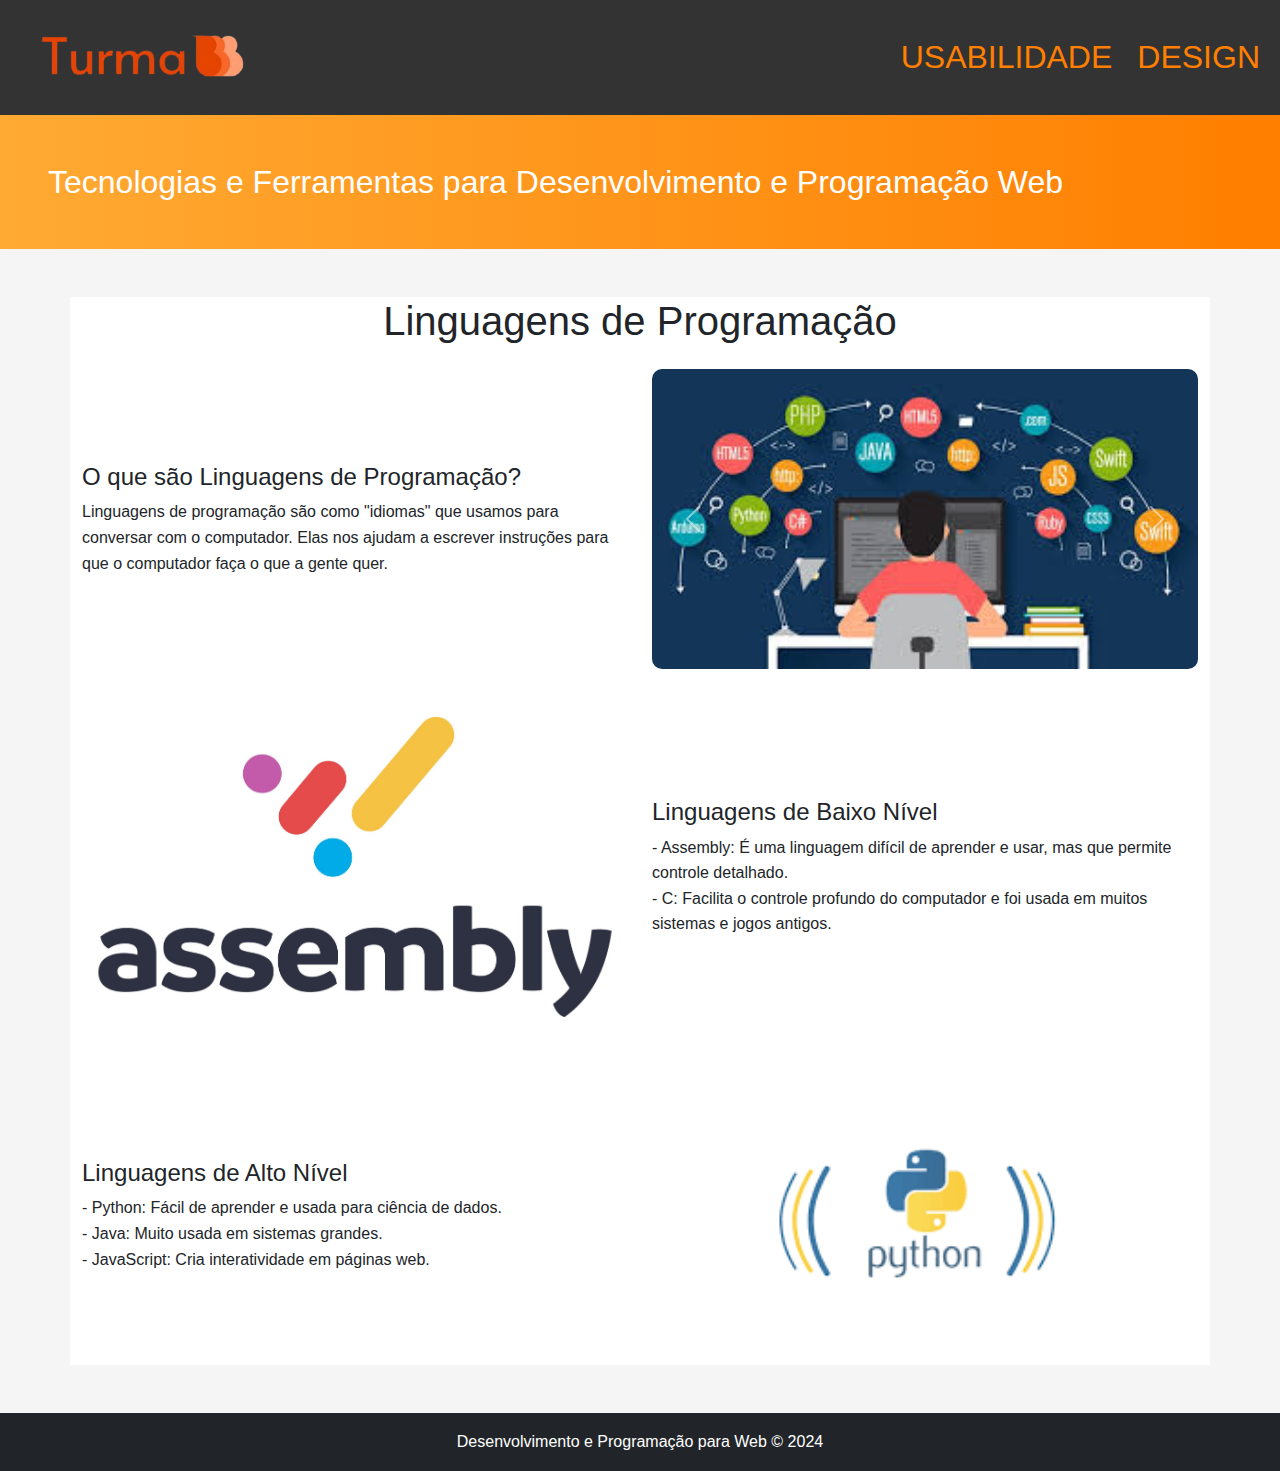
<file: index.html>
<!DOCTYPE html>
<html lang="pt-BR">
<head>
    <meta charset="UTF-8">
    <meta name="viewport" content="width=device-width, initial-scale=1.0">
    <title>Tecnologia</title>
    <link href="https://cdn.jsdelivr.net/npm/bootstrap@5.3.2/dist/css/bootstrap.min.css" rel="stylesheet">
    <link rel="stylesheet" href="css.css">
</head>
<body>
     <!-- as class que estao com um nome diferente sao por causa do boostrap (os comandos de modificaçao boostrap sao muitos estranhos) baixado/linkado-->
    <header >
        <div class="logo">
            <img src="img/turmaB.png" alt="turmaB" >
        </div>
        <nav>
            <ul class="nav">
                <li class="nav-item" ><a class="COR" href="UbarraA.html">USABILIDADE</a></li>
                <li class="nav-item"><a class="COR" href="design.html">DESIGN</a></li>
            </ul>
        </nav>
    </header>

    <section class="hero bg-warning text-white text-center p-5 bg-white">
        <h2>Tecnologias e Ferramentas para Desenvolvimento e Programação Web</h2>
    </section>
    <section class="container my-5 w-100 bg-white">
        <h1 class="text-center mb-4">Linguagens de Programação</h1>

        <div class="row align-items-center mb-5">
            <div class="col-md-6" >
                <h4>O que são Linguagens de Programação?</h4>
                <p>
                    Linguagens de programação são como "idiomas" que usamos para conversar com o computador. Elas nos ajudam a escrever instruções para que o computador faça o que a gente quer.
                </p>
            </div>

            <div class="col-md-6">
                <div id="carousel1" class="carousel slide" data-bs-ride="carousel">
                    <div class="carousel-inner">
                        <div class="carousel-item active">
                            <img src="img/mlkNoPC.png" class="d-block w-100" alt="Imagem 1" >
                        </div>
                        <div class="carousel-item">
                            <img src="img/TodasLinguagens.png" class="d-block w-100" alt="Imagem 2">
                        </div> 
                    </div>


                    <button class="carousel-control-prev" type="button" data-bs-target="#carousel1" data-bs-slide="prev">
                        <span class="carousel-control-prev-icon"></span>
                    </button>

                    <button class="carousel-control-next" type="button" data-bs-target="#carousel1" data-bs-slide="next">
                        <span class="carousel-control-next-icon"></span>
                    </button>
                </div>
            </div>
        </div>

        <div class="row align-items-center mb-5">
            <div class="col-md-6 order-md-2">
                <h4>Linguagens de Baixo Nível</h4>
                <p>
                    - Assembly: É uma linguagem difícil de aprender e usar, mas que permite controle detalhado. <br>
                    - C: Facilita o controle profundo do computador e foi usada em muitos sistemas e jogos antigos.
                </p>
            </div>
            <div class="col-md-6 order-md-1">
                <div id="carousel2" class="carousel slide" data-bs-ride="carousel">
                    <div class="carousel-inner">
                        <div class="carousel-item active">
                            <img src="img/Assembly_Full_color_Logo.png" class="d-block w-100" alt="Imagem 1">
                        </div>
                        <div class="carousel-item">
                            <img src="img/C.png" class="d-block w-100" alt="Imagem 2">
                        </div>
                    </div>
                    <button class="carousel-control-prev" type="button" data-bs-target="#carousel2" data-bs-slide="prev">
                        <span class="carousel-control-prev-icon"></span>
                    </button>
                    <button class="carousel-control-next" type="button" data-bs-target="#carousel2" data-bs-slide="next">
                        <span class="carousel-control-next-icon"></span>
                    </button>
                </div>
            </div>
        </div>

        <div class="row align-items-center mb-5">
            <div class="col-md-6">
                <h4>Linguagens de Alto Nível</h4>
                <p>
                    - Python: Fácil de aprender e usada para ciência de dados. <br>
                    - Java: Muito usada em sistemas grandes. <br>
                    - JavaScript: Cria interatividade em páginas web.
                </p>
            </div>
            <div class="col-md-6">
                <div id="carousel3" class="carousel slide" data-bs-ride="carousel">
                    <div class="carousel-inner">
                        <div class="carousel-item active">
                            <img src="img/pythonTentativa1000.png" class="d-block w-100" alt="Imagem 1">
                        </div>
                        <div class="carousel-item">
                            <img src="img/JS.png" class="d-block w-100" alt="Imagem 2">
                        </div>
                        <div class="carousel-item">
                            <img src="img/JAVA.png" class="d-block w-100" alt="Imagem 3">
                        </div>
                    </div>
                    <button class="carousel-control-prev" type="button" data-bs-target="#carousel3" data-bs-slide="prev">
                        <span class="carousel-control-prev-icon"></span>
                    </button>
                    <button class="carousel-control-next" type="button" data-bs-target="#carousel3" data-bs-slide="next">
                        <span class="carousel-control-next-icon"></span>
                    </button>
                </div>
            </div>
        </div>
    </section>




    <footer class="bg-dark text-center text-white p-3">
        <p>Desenvolvimento e Programação para Web © 2024</p>
    </footer>

    <!-- Scripts Bootstrap -->
    <script src="https://cdn.jsdelivr.net/npm/bootstrap@5.3.2/dist/js/bootstrap.bundle.min.js"></script>
</body>
</html>
</file>
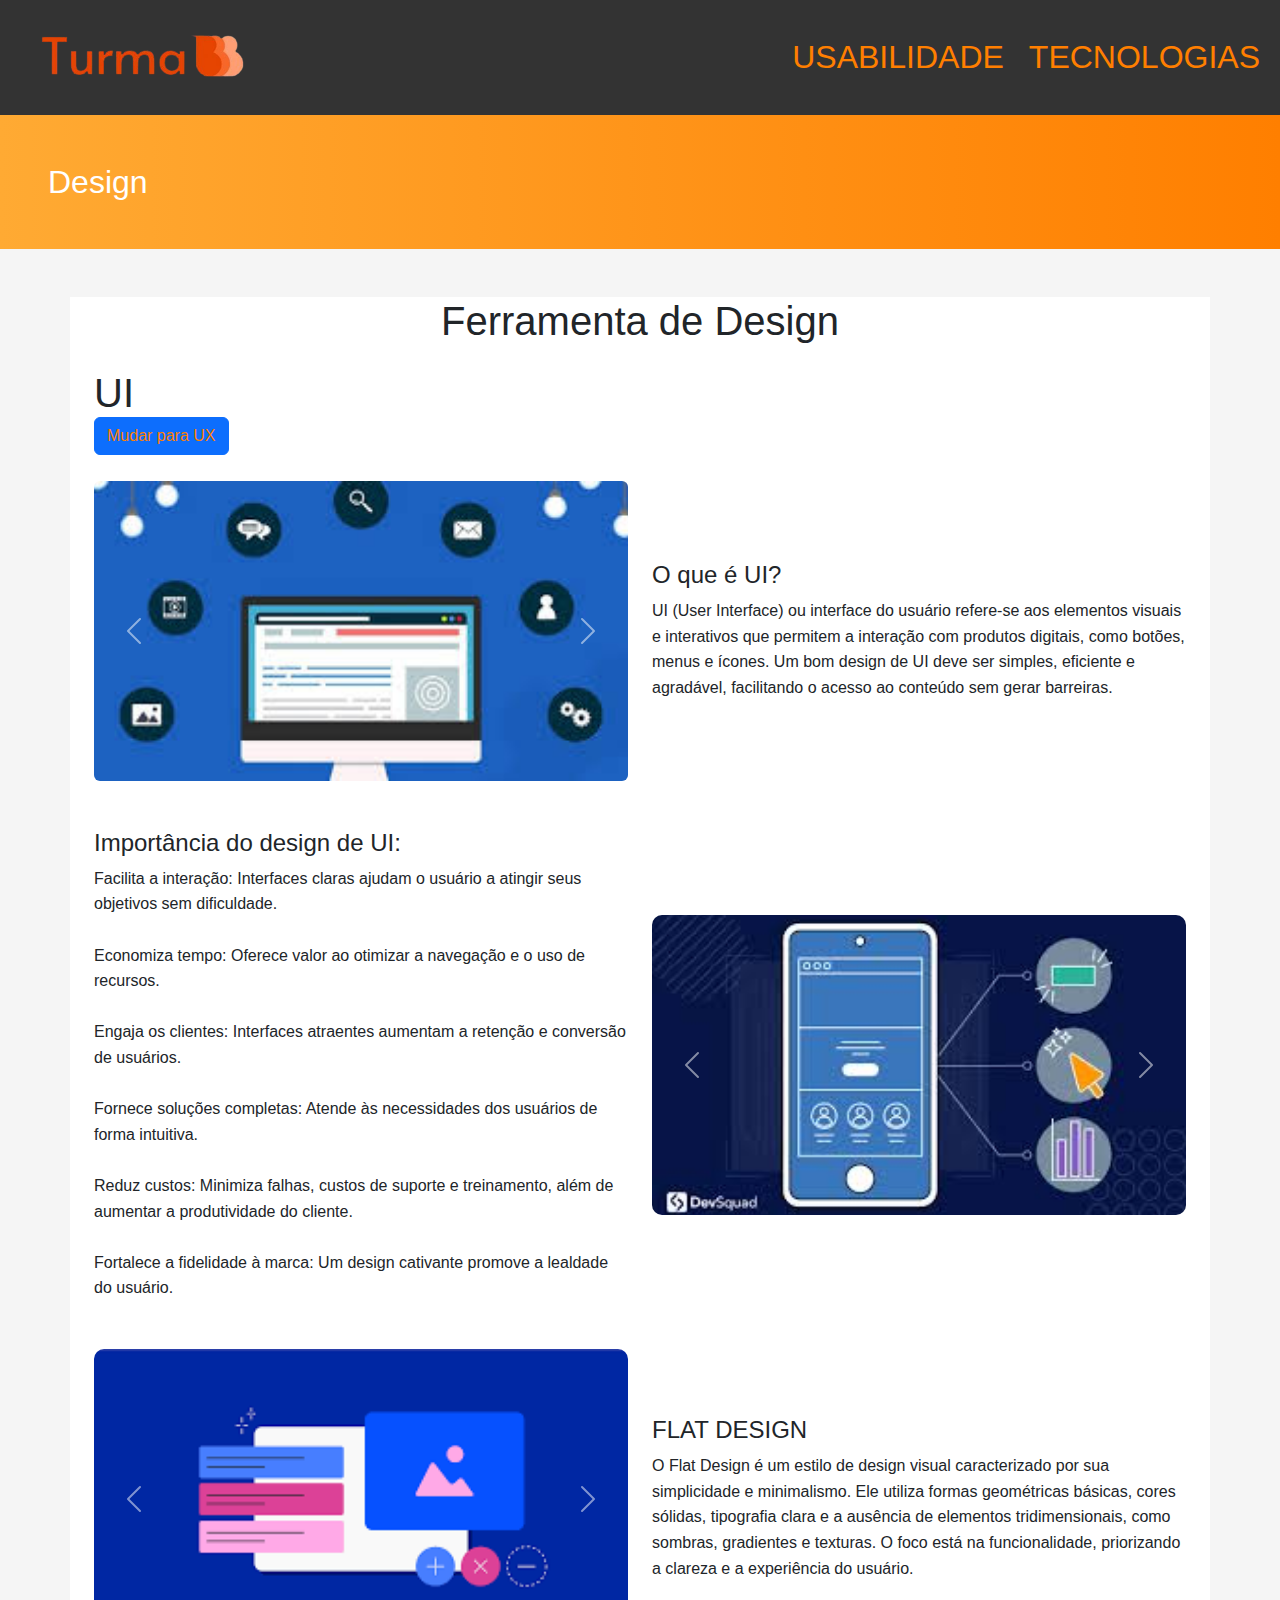
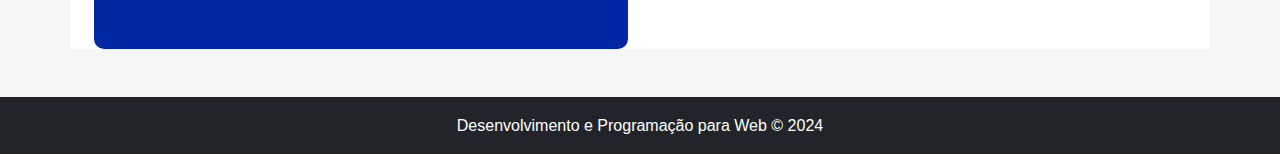
<file: design.html>
<!DOCTYPE html>
<html lang="pt-BR">
<head>
    <meta charset="UTF-8">
    <meta name="viewport" content="width=device-width, initial-scale=1.0">
    <title>DESIGN</title>
    <link href="https://cdn.jsdelivr.net/npm/bootstrap@5.3.2/dist/css/bootstrap.min.css" rel="stylesheet">
    <link rel="stylesheet" href="css.css">
</head>
<body>

    <!-- as class que estao com um nome diferente sao por causa do boostrap (os comandos de modificaçao boostrap sao muitos estranhos) baixado/linkado-->

    <header>
        <div class="logo">
            <img src="img/turmaB.png" alt="">
        </div>
        <nav>
            <ul class="nav">
                <li class="nav-item"><a class="COR"  href="UbarraA.html">USABILIDADE</a></li>
                <li class="nav-item"><a class="COR"  href="index.html">TECNOLOGIAS</a></li>
            </ul>
        </nav>
    </header>

    <section class="hero bg-warning text-white text-center p-5">
        <h2>Design</h2>
    </section>
<section class="container my-5 w-100 bg-white">
<div id="content-UI" class="bg-white " >
        <section class="container my-5">
            <h1 class="text-center mb-4">Ferramenta de Design</h1>
            <h1 id="passar-para-UI">UI</h1>
            <button class="btn btn-primary" id="mudar-para-UX">Mudar para UX</button>
<br><br>
            <div class="row align-items-center mb-5">
                <div class="col-md-6 order-md-2">
                    <h4 id="ui-texto">O que é UI?</h4>
                    <p id="ui-descricao" >
                        UI (User Interface) ou interface do usuário refere-se aos elementos visuais e interativos que
                        permitem a interação com produtos digitais, como botões, menus e ícones. Um bom design de UI deve ser simples, eficiente e agradável, facilitando o acesso ao conteúdo sem gerar barreiras.
                    </p>
                </div>
                <div class="col-md-6">
                    <div id="carousel1" class="carousel slide" data-bs-ride="carousel">
                        <div class="carousel-inner">
                            <div class="carousel-item active">
                                <img src="img/TElaCOmFantasmas.png" class="d-block w-100 rounded" alt="Imagem 1">
                            </div>
                            <div class="carousel-item">
                                <img src="img/ContruçaoLCD.png" class="d-block w-100" alt="Imagem 2">
                            </div>
                        </div>
                        <button class="carousel-control-prev" type="button" data-bs-target="#carousel1" data-bs-slide="prev">
                            <span class="carousel-control-prev-icon"></span>
                        </button>
                        <button class="carousel-control-next" type="button" data-bs-target="#carousel1" data-bs-slide="next">
                            <span class="carousel-control-next-icon"></span>
                        </button>
                    </div>
                </div>
            </div>

            <div class="row align-items-center mb-5">
                <div class="col-md-6">
                    <h4 id="ui-importancia">Importância do design de UI:</h4>
                    <p id="ui-importancia-texto">
                        Facilita a interação: Interfaces claras ajudam o usuário a atingir seus objetivos sem dificuldade.<br><br>
                        Economiza tempo: Oferece valor ao otimizar a navegação e o uso de recursos.<br><br>
                        Engaja os clientes: Interfaces atraentes aumentam a retenção e conversão de usuários.<br><br>
                        Fornece soluções completas: Atende às necessidades dos usuários de forma intuitiva.<br><br>
                        Reduz custos: Minimiza falhas, custos de suporte e treinamento, além de aumentar a produtividade do cliente.<br><br>
                        Fortalece a fidelidade à marca: Um design cativante promove a lealdade do usuário.
                    </p>
                </div>
                <div class="col-md-6">
                    <div id="carousel2" class="carousel slide" data-bs-ride="carousel">
                        <div class="carousel-inner">
                            <div class="carousel-item active">
                                <img src="img/MINHACRIATIVIDADEACAbou.png" class="d-block w-100" alt="Imagem 1">
                            </div>
                            <div class="carousel-item">
                                <img src="img/derrameVIRTual.png" class="d-block w-100" alt="Imagem 2">
                            </div>
                        </div>
                        <button class="carousel-control-prev" type="button" data-bs-target="#carousel2" data-bs-slide="prev">
                            <span class="carousel-control-prev-icon"></span>
                        </button>
                        <button class="carousel-control-next" type="button" data-bs-target="#carousel2" data-bs-slide="next">
                            <span class="carousel-control-next-icon"></span>
                        </button>
                    </div>
                </div>
            </div>

            <div class="row align-items-center mb-5">
                <div class="col-md-6 order-md-2">
                    <h4>FLAT DESIGN</h4>
                    <p>
                        O Flat Design é um estilo de design visual caracterizado por sua simplicidade e minimalismo. Ele utiliza formas geométricas básicas, cores sólidas, tipografia clara e a ausência de elementos tridimensionais, como sombras, gradientes e texturas. O foco está na funcionalidade, priorizando a clareza e a experiência do usuário.
                    </p>
                </div>
                <div class="col-md-6">
                    <div id="carousel3" class="carousel slide" data-bs-ride="carousel">
                        <div class="carousel-inner">
                            <div class="carousel-item active">
                                <img src="img/AzulFoda.png" class="d-block w-100" alt="Imagem 1">
                            </div>
                            <div class="carousel-item">
                                <img src="img/quartoFOda.png" class="d-block w-100" alt="Imagem 2">
                            </div>
                        </div>
                        <button class="carousel-control-prev" type="button" data-bs-target="#carousel3" data-bs-slide="prev">
                            <span class="carousel-control-prev-icon"></span>
                        </button>
                        <button class="carousel-control-next" type="button" data-bs-target="#carousel3" data-bs-slide="next">
                            <span class="carousel-control-next-icon"></span>
                        </button>
                    </div>
                </div>
            </div>
        </section>
    </div>

    <div id="content-UX" style="display: none;" class="bg-white ">
        <section class="container my-5">
            <h1 class="text-center mb-4">Ferramenta De Design</h1>
            <h1 id="passar-para-UX">UX</h1>
            <button class="btn btn-primary" id="mudar-para-UX-UI">Mudar para UI</button>
<br>
<br>
            <div class="row align-items-center mb-5">
                <div class="col-md-6 order-md-2">
                    <h4 id="ux-texto">O que é UX?</h4>
                    <p id="ux-descricao">
                        UX (User Experience) é o conjunto de práticas e processos que visam otimizar a experiência do usuário ao interagir com um produto digital. O foco está em entender as necessidades do usuário e criar uma jornada intuitiva, eficiente e agradável.
                    </p>
                </div>
                <div class="col-md-6 order-md-1">
                    <div id="carousel1-ux" class="carousel slide" data-bs-ride="carousel">
                        <div class="carousel-inner">
                            <div class="carousel-item active">
                                <img src="img/uSRREDk@.png" class="d-block w-100 rounded" alt="Imagem 1">
                            </div>
                            <div class="carousel-item">
                                <img src="img/CONSTRuçaoUX.png" class="d-block w-100" alt="Imagem 2">
                            </div>
                        </div>
                        <button class="carousel-control-prev" type="button" data-bs-target="#carousel1-ux" data-bs-slide="prev">
                            <span class="carousel-control-prev-icon"></span>
                        </button>
                        <button class="carousel-control-next" type="button" data-bs-target="#carousel1-ux" data-bs-slide="next">
                            <span class="carousel-control-next-icon"></span>
                        </button>
                    </div>
                </div>
            </div>

            <div class="row align-items-center mb-5">
                <div class="col-md-6 order-md-1">
                    <h4 id="ux-importancia">Importância do UX:</h4>
                    <p id="ux-importancia-texto">
                        UX é fundamental para garantir que o usuário tenha uma experiência satisfatória com o produto. Um bom design de UX garante que a navegação seja intuitiva, as informações sejam facilmente acessíveis e a interação seja prazerosa.<br><br>
                        Algumas vantagens incluem:<br>
                        - Aumento da satisfação do usuário;<br>
                        - Maior probabilidade de conversões e retenção;<br>
                        - Redução de frustração e desistências;<br>
                        - Design adaptado às necessidades reais dos usuários.
                    </p>
                </div>
                <div class="col-md-6 order-md-2">
                    <div id="carousel2-ux" class="carousel slide" data-bs-ride="carousel">
                        <div class="carousel-inner">
                            <div class="carousel-item active">
                                <img src="img/USEREXPERIENCE.png" class="d-block w-100" alt="Imagem 1">
                            </div>
                            <div class="carousel-item">
                                <img src="img/AVALIAÇAODOIFFOD.png"d-block w-100" alt="Imagem 2">
                            </div>
                        </div>
                        <button class="carousel-control-prev" type="button" data-bs-target="#carousel2-ux" data-bs-slide="prev">
                            <span class="carousel-control-prev-icon"></span>
                        </button>
                        <button class="carousel-control-next" type="button" data-bs-target="#carousel2-ux" data-bs-slide="next">
                            <span class="carousel-control-next-icon"></span>
                        </button>
                    </div>
                </div>
            </div>
        </section>
    </div>
</section>
    
    <footer class="bg-dark text-center text-white p-3">
        <p>Desenvolvimento e Programação para Web © 2024</p>
    </footer>

    <script src="https://cdn.jsdelivr.net/npm/bootstrap@5.3.2/dist/js/bootstrap.bundle.min.js"></script>
    <script src="script.js"></script>
</body>
</html>
</file>
<file: css.css>
body, h1, h2, p, ul, li {
  margin: 0;
  padding: 0;
  box-sizing: border-box;
}


body {
  font-family: Arial, sans-serif;
  line-height: 1.6;
  overflow-x: hidden; 
  overflow-y: scroll;
  scrollbar-width: none;
  -ms-overflow-style: none;
  background-color: whitesmoke;

}

.content,
.content-contrario {
  padding: 20px 0; 
}

.titulo {
  text-align: center;
  font-size: 200%;
  color: #FF7F00;
  background: linear-gradient(to right, #232323, #515150);
  margin: 20px 0; 
}

body::-webkit-scrollbar {
  display: none; 
}


header {
  background-color: #333;
  color: #fff;
  display: flex;
  justify-content: space-between;
  align-items: center;
  padding: 10px 20px;
}

.logo img {
  max-width: 50%;
  height: auto;
}

nav ul {
  list-style: none;
  display: flex;
  margin: 0;
  padding: 0;
}

nav ul li {
  margin-left: 25px;
}

nav ul li a {
  color: #FF7F00;
  text-decoration: none;
  font-size: 2rem;
}

.hero {
  display: flex;
  align-items: center;
  justify-content: space-between;
  background: linear-gradient(to right, #FFAA33, #ff7f00);
  padding: 40px;
  color: #fff;
  flex-wrap: wrap; 
}

.hero-text {
  width: 60%;
  max-width: 100%;
}

.hero-text h2 {
  font-size: 2rem;
  font-weight: bold;
}

.hero-image {
  width: 15%;
  max-width: 100%;
  margin-right: 7%;
  overflow: hidden;
  border-radius: 20px;
}

.hero-image img {
  width: 100%;
  height: auto;
  object-fit: cover;
}


.content {
  display: flex;
  justify-content: center;
  align-items: center;
  flex-wrap: wrap;
  width: 100%;
  height: 100%;
  padding: 20px 0;
  gap: 1px; 
}

/* .content-block {
  width: 40%;
  font-size: 140%;
  background-color: white;
  margin-top: 2%;
  max-width: 100%;
  margin-left: 5%;
} */

.content-block h3 { 
  font-size: 1.5rem;
  margin-bottom: 20px;
}

.foda {
  font-size: 1.5rem;
}

.content-block img {
  width: 100%;
  height: 300px;
  object-fit: cover;
  border-radius: 10px;
  margin-top: 50%;
}

.final {
  width: 100%;
  height: 50px;
  margin-top: 3%;
  background-color: #515150;
}

.carousel img {
  width: 100%;
  height: 300px; 
  object-fit: cover;
  border-radius: 10px;
}

.passar-para-UX {
  font-size: 2rem;
  margin-bottom: 20px;
}

.passar-para-UX, #mudar-para-UX {
  cursor: pointer;
  color: #FF7F00;
}

.passar-para-UX:hover, #mudar-para-UX:hover {
  font-weight: bold;
  color: white;
}

.COR:hover {
  color: white;
  text-decoration: none;
  font-weight: bold;
}

.titulo {
text-align: center;
font-size: 200%;
color: #FF7F00;
background: linear-gradient(to right, #232323, #515150);
}

.grande{
  font-size: 32px;
}

@media (max-width: 768px) {
  .hero {
      flex-direction: column;
      text-align: center;
  }

  .hero-text, .hero-image {
      width: 100%;
      margin: 0;
  }

  .tantent, .content-contrario {
      flex-direction: column;
  }

  .content-block, .content-block-contrario {
      width: 100%;
      margin: 20px 0;
  }

  .carousel img {
      height: 200px; 
  }
}
</file>
